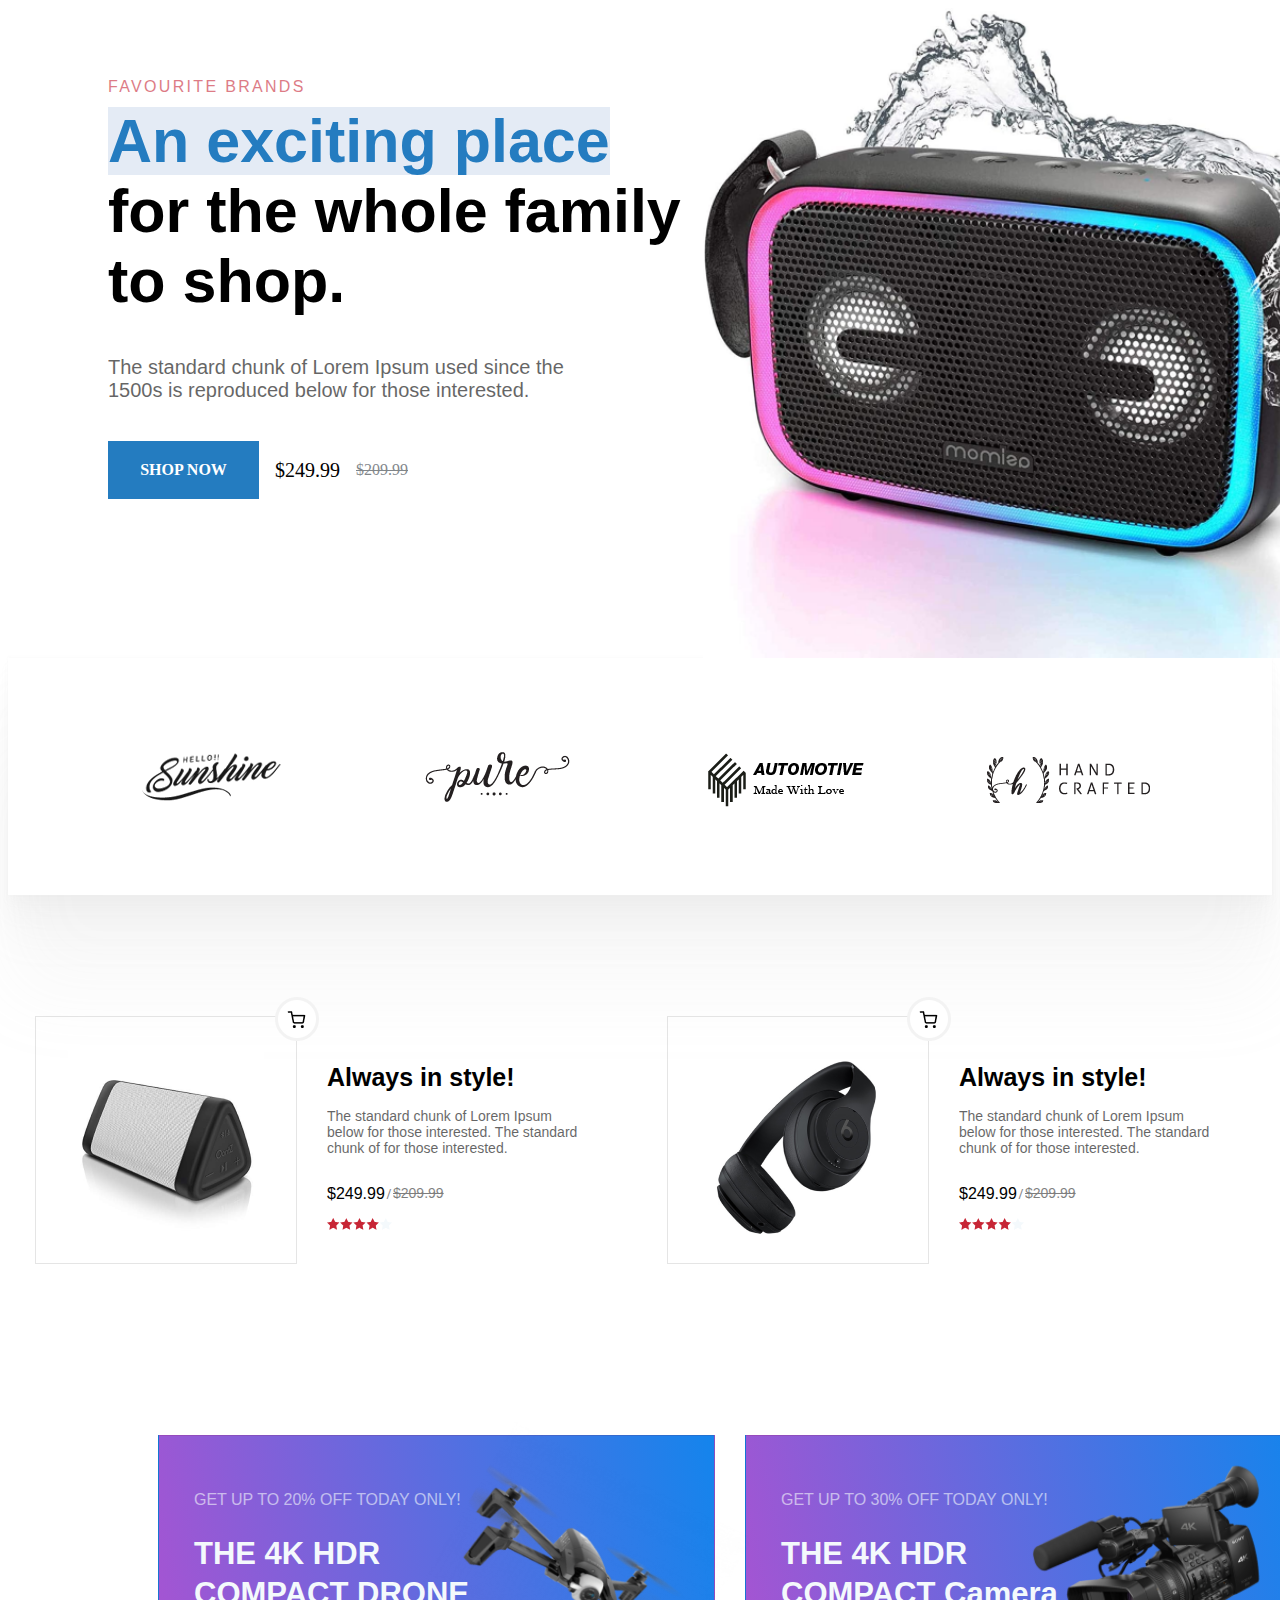
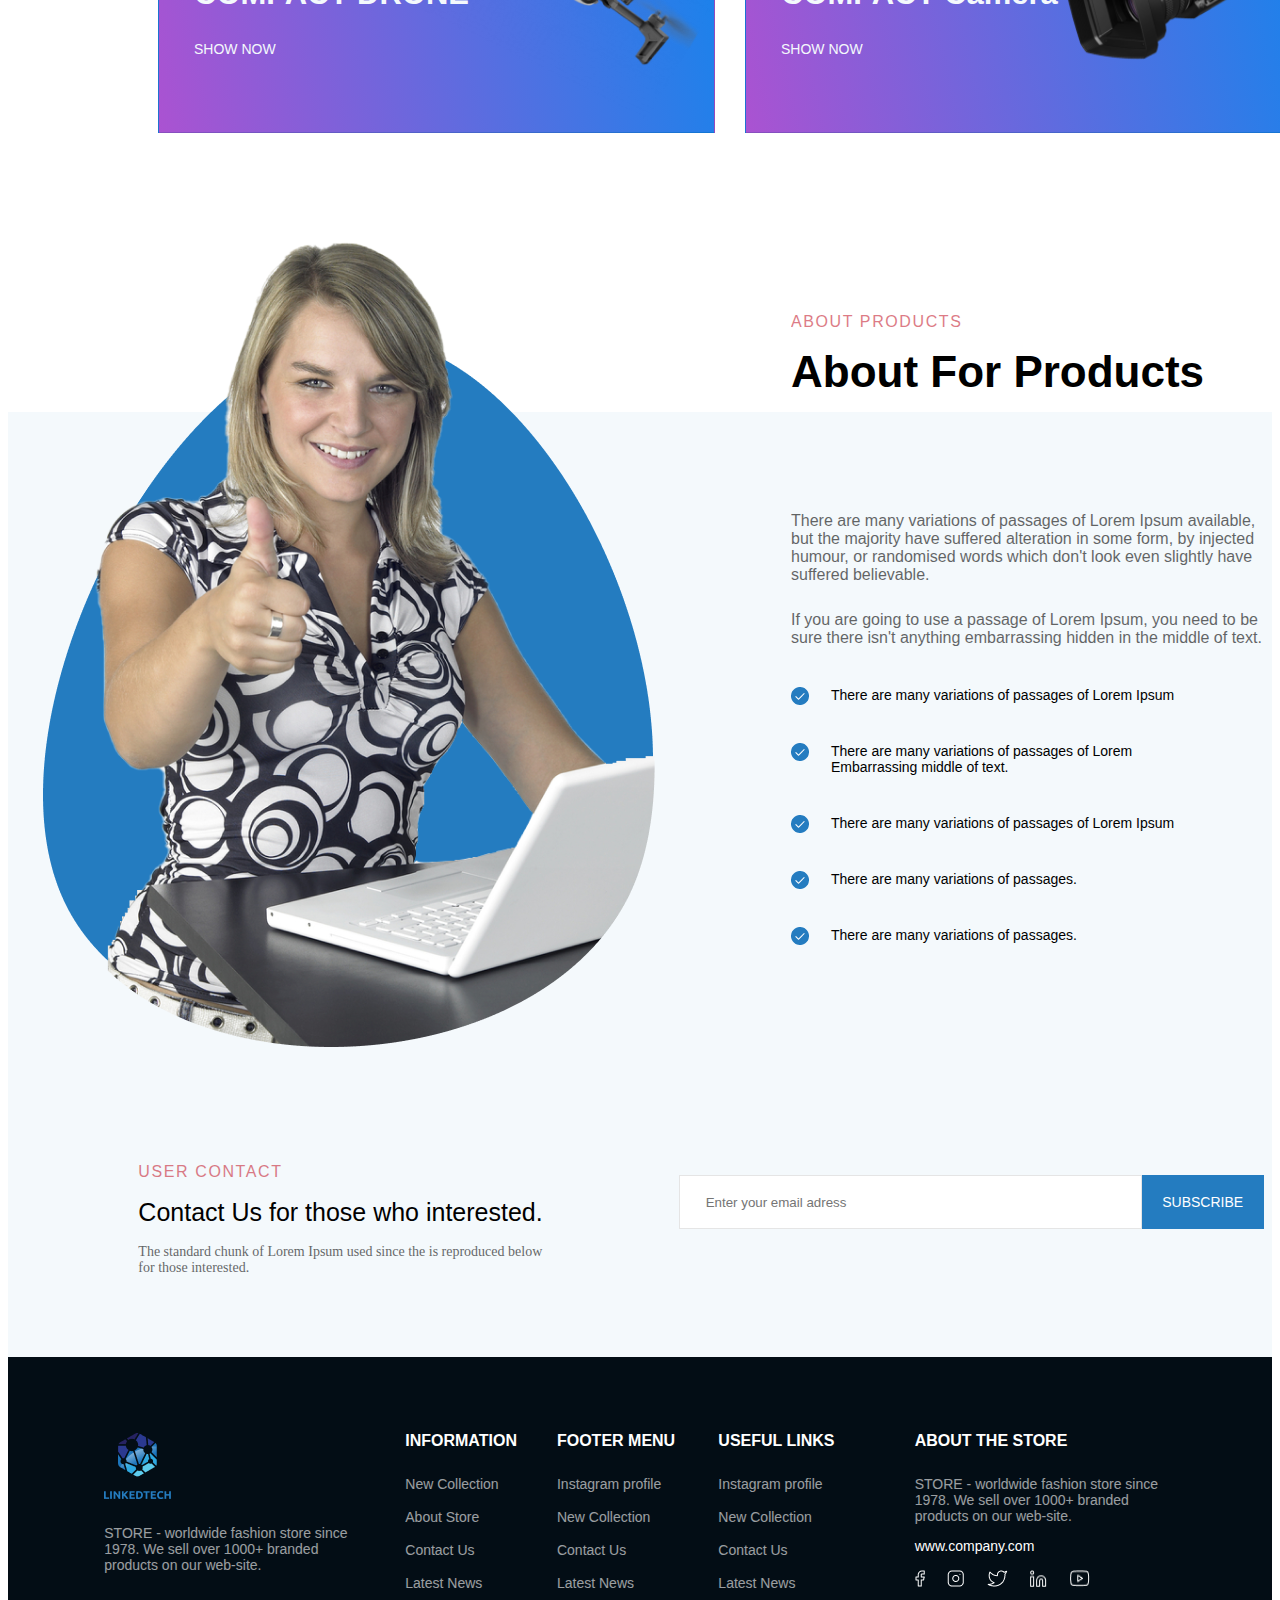
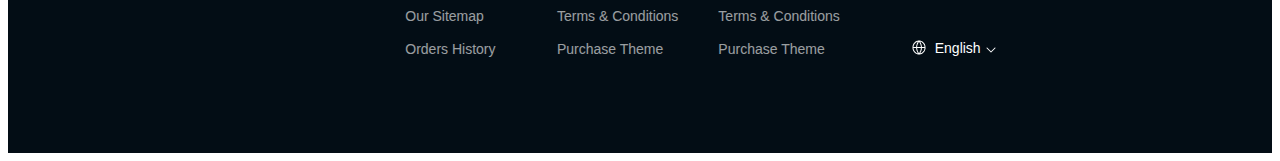
<file: Project/index.html>
<!DOCTYPE html>
<html lang="en">
<head>
    <meta charset="UTF-8">
    <meta http-equiv="X-UA-Compatible" content="IE=edge">
    <meta name="viewport" content="width=device-width, initial-scale=1.0">
    <title>Index</title>
    <link rel="stylesheet" href="./CSS/index.css">
    <link rel="stylesheet" href="./CSS/block.css">
    <link rel="stylesheet" href="./CSS/delo.css">
    <link rel="stylesheet" href="./woman.css">
    <link rel="stylesheet" href="./footer.css">
</head>
<body>
    <div class="block">
        <div>
            <h3>FAVOURITE BRANDS</h3>
            <div class="h1"><span>An exciting place </span>for the whole family to shop.</div>
            <div class="h3">The standard chunk of Lorem Ipsum used since the 1500s is reproduced below for those interested.</div>
            <div class="section">
                <button class="shpnow"><a href="./AXIT.html">SHOP NOW</a></button>
                <h2>$249.99</h2>
                <h5 class="textt">$209.99</h5>
            </div>
        </div>
        <img class="boombox" src="./Images/81Z-7PzoB9L 1.png" alt="fonk">
    </div>
    <div class="shapka">
        <img src="./Images/cl_logo4.png" alt="">
        <img src="./Images/cl_logo5.png" alt="">
        <img src="./Images/cl_logo7.png" alt="">
        <img src="./Images/cl_logo2.png" alt="">
    </div>
    <div class="buy">
        <div class="secta">
            <img src="./Images/Rectangle 39.png" alt="">
            <div class="kvadr">
                <h1 class="a">Always in style!</h1>
                <div class="b">The standard chunk of Lorem Ipsum below for those interested. The standard chunk of for those interested.</div>
                <div class="tsena">
                    <h2 class="c">$249.99 </h2>
                    <h4>/</h4>
                    <h3 class="d">$209.99</h3>
                </div>
                <img src="./Images/Group 32.png" alt="">
            </div>
            <img class="pokupka" src="./Images/Group 92.png" alt="">
        </div>
        <div class="secta">
            <img src="./Images/Rectangle 53.png" alt="">
            <div class="kvadr">
                <h1 class="a">Always in style!</h1>
                <div class="b">The standard chunk of Lorem Ipsum below for those interested. The standard chunk of for those interested.</div>
                <div class="tsena">
                    <h2 class="c">$249.99 </h2>
                    <h4>/</h4>
                    <h3 class="d">$209.99</h3>
                </div>
                <img src="./Images/Group 32.png" alt="">
            </div>
            <img class="pokupka" src="./Images/Group 92.png" alt="">
        </div>
    </div>
    <div class="block0">
        <div class="block1">
            <h2>GET UP TO 20% OFF TODAY ONLY!</h2>
            <h1>THE 4K HDR COMPACT DRONE</h1>
            <h3>SHOW NOW</h3>
            <img class="drone" src="./Images/pack anafi 1.png" alt="drone">
        </div>
        <div class="block2">
            <h2>GET UP TO 30% OFF TODAY ONLY!</h2>
            <h1>THE 4K HDR COMPACT Camera</h1>
            <h3>SHOW NOW</h3>
            <img class="camera" src="./Images/463836_preview 1.png" alt="camera">
        </div>
    </div>
    <section>
        <img src="./Images/oval.png" alt="">
        <img class="woman" src="./Images/Mask Group.png" alt="">
        <div class="desc">
            <h3>ABOUT PRODUCTS</h3>
            <h1>About For Products</h1>
            <div>
                <h5>There are many variations of passages of Lorem Ipsum available, but the majority have suffered alteration in some form, by injected humour, or randomised words which don't look even slightly have suffered believable.</h5>
                <h5>If you are going to use a passage of Lorem Ipsum, you need to be sure there isn't anything embarrassing hidden in the middle of text.</h5>
            </div>
            <ul class="ul1">
                <li>There are many variations of passages of Lorem Ipsum</li>
                <li>There are many variations of passages of Lorem  Embarrassing middle of text.</li>
                <li>There are many variations of passages of Lorem Ipsum</li>
                <li>There are many variations of passages.</li>
                <li>There are many variations of passages.</li>
            </ul>
        </div>
    </section>
    <footer>
        <footer class="fst-foot">
            <div class="fst-foot-one">
                <h3>USER CONTACT</h3>
                <h1 class="con">Contact Us for those who interested.</h1>
                <div class="texc">The standard chunk of Lorem Ipsum used since the is reproduced below for those interested.</div>
            </div>
            <div class="fst-foot-two">
                <input type="email" placeholder="Enter your email adress">
                <button>SUBSCRIBE</button>
            </div>
        </footer>
        <footer class="snd-foot">
            <div class="log">
                <img src="./Images/Group 165.png" alt="">
                <div class="hist">
                    STORE - worldwide fashion store since 1978. We sell over 1000+ branded products on our web-site.
                </div>
            </div>
            <ul class="ul2">
                <li>INFORMATION</li>
                <li>New Collection</li>
                <li>About Store</li>
                <li>Contact Us</li>
                <li>Latest News</li>
                <li>Our Sitemap</li>
                <li>Orders History</li>
            </ul>
            <ul class="ul2">
                <li>FOOTER MENU</li>
                <li>Instagram profile</li>
                <li>New Collection</li>
                <li>Contact Us</li>
                <li>Latest News</li>
                <li>Terms & Conditions</li>
                <li>Purchase Theme</li>
            </ul>
            <ul class="ul2">
                <li>USEFUL LINKS</li>
                <li>Instagram profile</li>
                <li>New Collection</li>
                <li>Contact Us</li>
                <li>Latest News</li>
                <li>Terms & Conditions</li>
                <li>Purchase Theme</li>
            </ul>
            <div class="infa">
                <h4>ABOUT THE STORE</h4>
                <div class="hist">
                    STORE - worldwide fashion store since 1978. We sell over 1000+ branded products on our web-site.
                </div>
                <h6>www.company.com</h6>
                <div class="spis">
                    <img src="./Images/faceb.png" alt="">
                    <img src="./Images/instagr.png" alt="">
                    <img src="./Images/twitt.png" alt="">
                    <img src="./Images/instag.png" alt="">
                    <img src="./Images/youtub.png" alt="">
                </div>
                <div class="languag">English</div>
            </div>
        </footer>
    </footer>
</body>
</html>
</file>
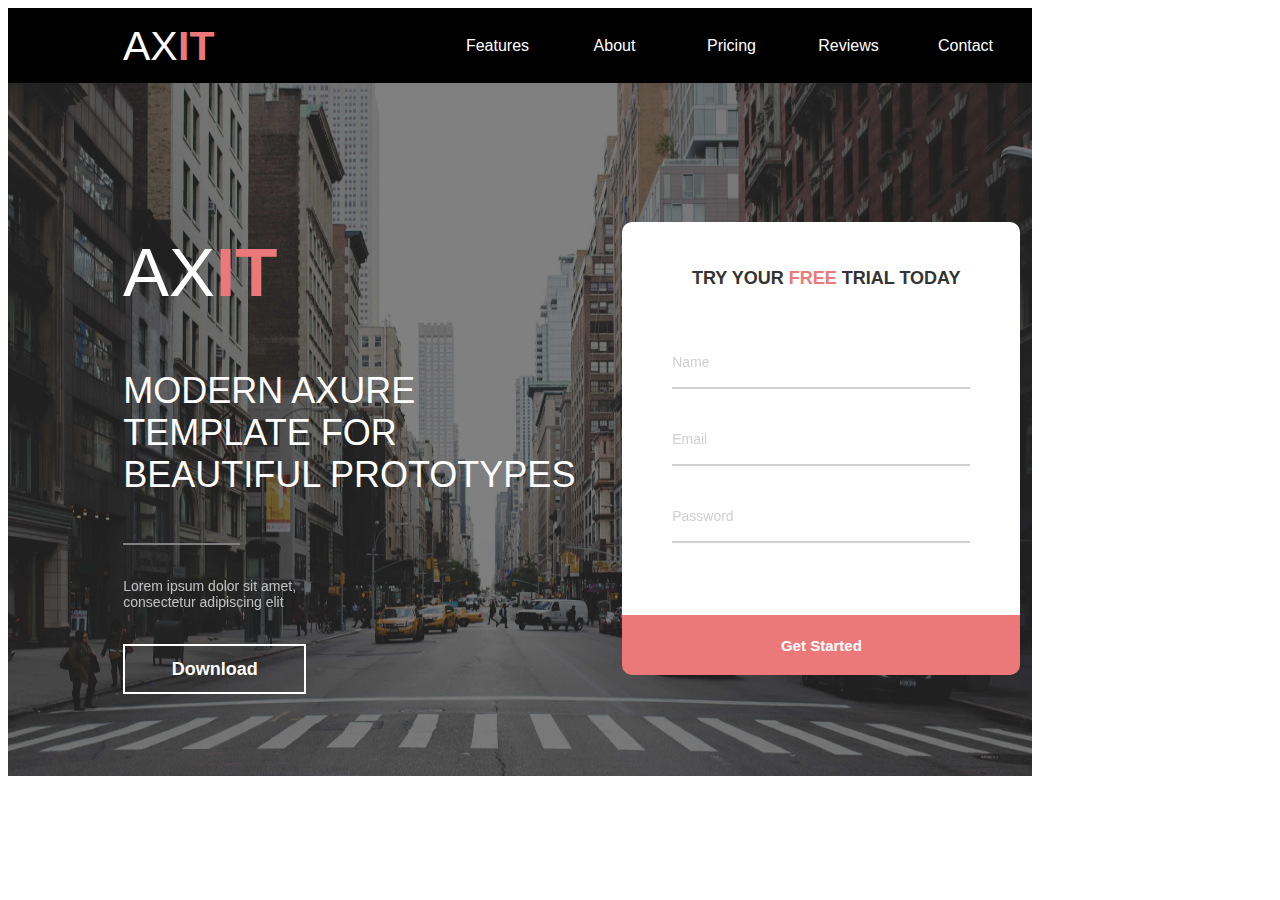
<file: AXIT.html>
<!DOCTYPE html>
<html lang="en">
<head>
    <meta charset="UTF-8">
    <meta http-equiv="X-UA-Compatible" content="IE=edge">
    <meta name="viewport" content="width=device-width, initial-scale=1.0">
    <title>Document</title>
    <link rel="stylesheet" href="./AXIT.css">
</head>
<body>
    <header>
        <div class="logo1">
            <h1 class="ax">AX</h1>
            <h1 class="it">IT</h1>
        </div>
        <table class="menu">
            <thead>
                <th>Features</th>
                <th>About</th>
                <th>Pricing</th>
                <th>Reviews</th>
                <th>Contact</th>
            </thead>
        </table>
    </header>
    <div class="banner">
        <img src="./back.png" alt="back">
        <div class="logo2">
            <h1 class="ax">AX</h1>
            <h1 class="it">IT</h1>
        </div>
        <h2>MODERN AXURE TEMPLATE FOR BEAUTIFUL PROTOTYPES</h2>
        <div class="separ"></div>
        <h5>Lorem ipsum dolor sit amet, consectetur adipiscing elit</h5>
        <button class="btn1">Download</button>
        <article>
            <h4>TRY YOUR <span>FREE</span> TRIAL TODAY</h4>
            <div class="frame">Name</div>
            <div class="frame">Email</div>
            <div class="frame">Password</div>
            <button class="btn2">Get Started</button>
        </article>
    </div>
</body>
</html>
</file>
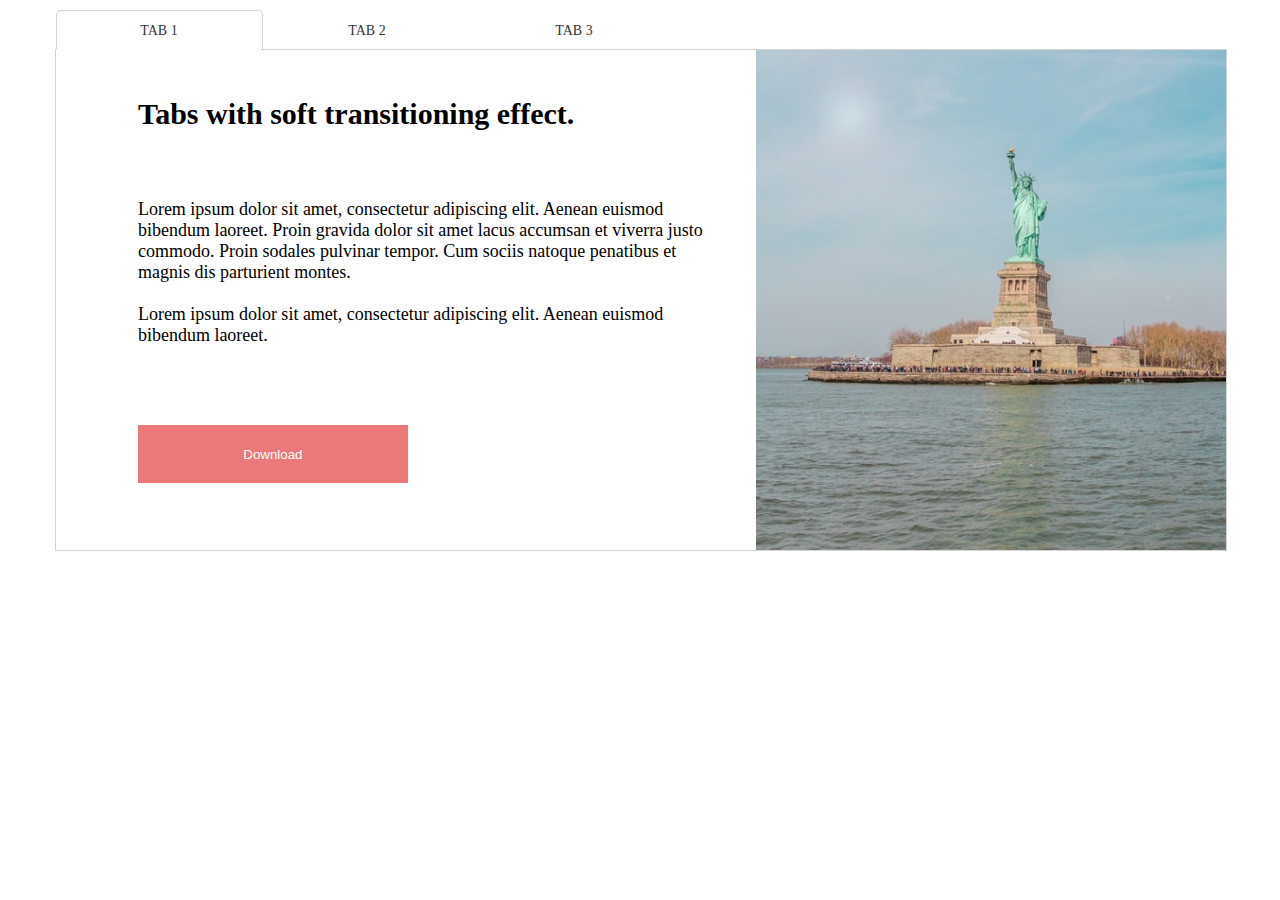
<file: Homework.html>
<!DOCTYPE html>
<html lang="en">
<head>
    <meta charset="UTF-8">
    <meta http-equiv="X-UA-Compatible" content="IE=edge">
    <meta name="viewport" content="width=device-width, initial-scale=1.0">
    <title>Document</title>
    <link rel="stylesheet" href="./homework.css">
</head>
<body>
    <div class="block">
        <table>
            <thead>
                <th class="tab1">TAB 1</th>
                <th class="tab">TAB 2</th>
                <th class="tab">TAB 3</th>
            </thead>
        </table>
        <div class="rec"></div>
        <div class="block1">
            <h3>Tabs with soft transitioning effect.</h3>
            <div class="text">
                <h5 class="h5-1">
                    Lorem ipsum dolor sit amet, consectetur adipiscing elit. Aenean euismod 
                    bibendum laoreet. Proin gravida dolor sit amet lacus accumsan et viverra 
                    justo commodo. Proin sodales pulvinar tempor. Cum sociis natoque 
                    penatibus et magnis dis parturient montes.
                </h5>
                <h5 class="h5-2">
                    Lorem ipsum dolor sit amet, consectetur adipiscing elit. Aenean euismod 
                    bibendum laoreet.
                </h5>
            </div>
            <button class="btn">Download</button>
            <img src="./Rectangle 111.png" alt="usa">
        </div>
    </div>
</body>
</html>
</file>
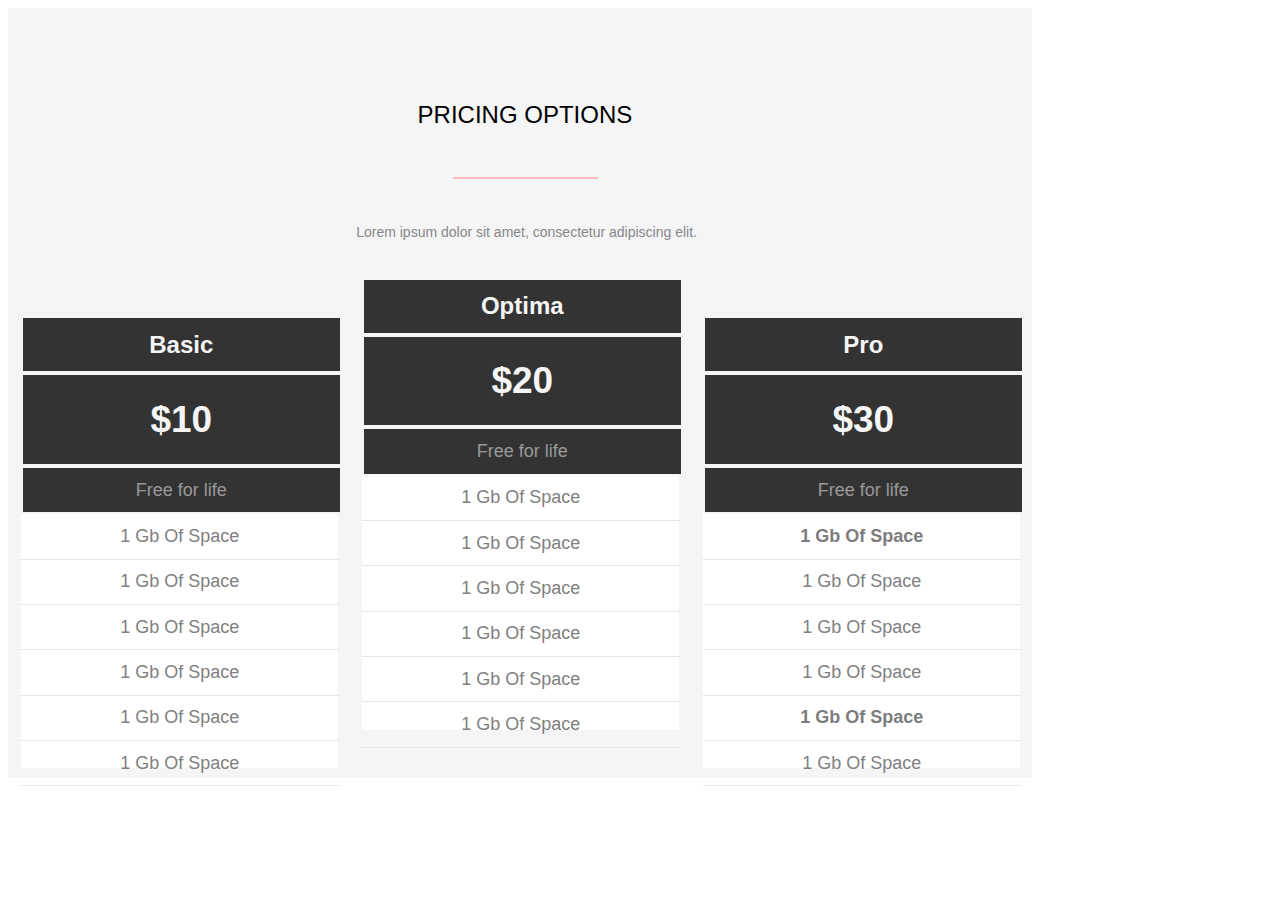
<file: pricing.html>
<!DOCTYPE html>
<html lang="en">
<head>
    <meta charset="UTF-8">
    <meta http-equiv="X-UA-Compatible" content="IE=edge">
    <meta name="viewport" content="width=device-width, initial-scale=1.0">
    <title>Document</title>
    <link rel="stylesheet" href="./pricing.css">
</head>
<body>
    <div class="block">
        <h1>PRICING OPTIONS</h1>
        <div class="sep"></div>
        <h5>Lorem ipsum dolor sit amet, consectetur adipiscing elit.</h5>
        <div class="price1">
            <div class="ver">Basic</div>
            <div class="money">$10</div>
            <div class="life">Free for life</div>
            <div class="gb">1 Gb Of Space</div>
            <div class="gb">1 Gb Of Space</div>
            <div class="gb">1 Gb Of Space</div>
            <div class="gb">1 Gb Of Space</div>
            <div class="gb">1 Gb Of Space</div>
            <div class="gb">1 Gb Of Space</div>
        </div>
        <div class="price2">
            <div class="ver">Optima</div>
            <div class="money">$20</div>
            <div class="life">Free for life</div>
            <div class="gb">1 Gb Of Space</div>
            <div class="gb">1 Gb Of Space</div>
            <div class="gb">1 Gb Of Space</div>
            <div class="gb">1 Gb Of Space</div>
            <div class="gb">1 Gb Of Space</div>
            <div class="gb">1 Gb Of Space</div>
        </div>
        <div class="price1">
            <div class="ver">Pro</div>
            <div class="money">$30</div>
            <div class="life">Free for life</div>
            <div class="gb"><span>1 Gb Of Space</span></div>
            <div class="gb">1 Gb Of Space</div>
            <div class="gb">1 Gb Of Space</div>
            <div class="gb">1 Gb Of Space</div>
            <div class="gb"><span>1 Gb Of Space</span></div>
            <div class="gb">1 Gb Of Space</div>
        </div>
    </div>
</body>
</html>
</file>
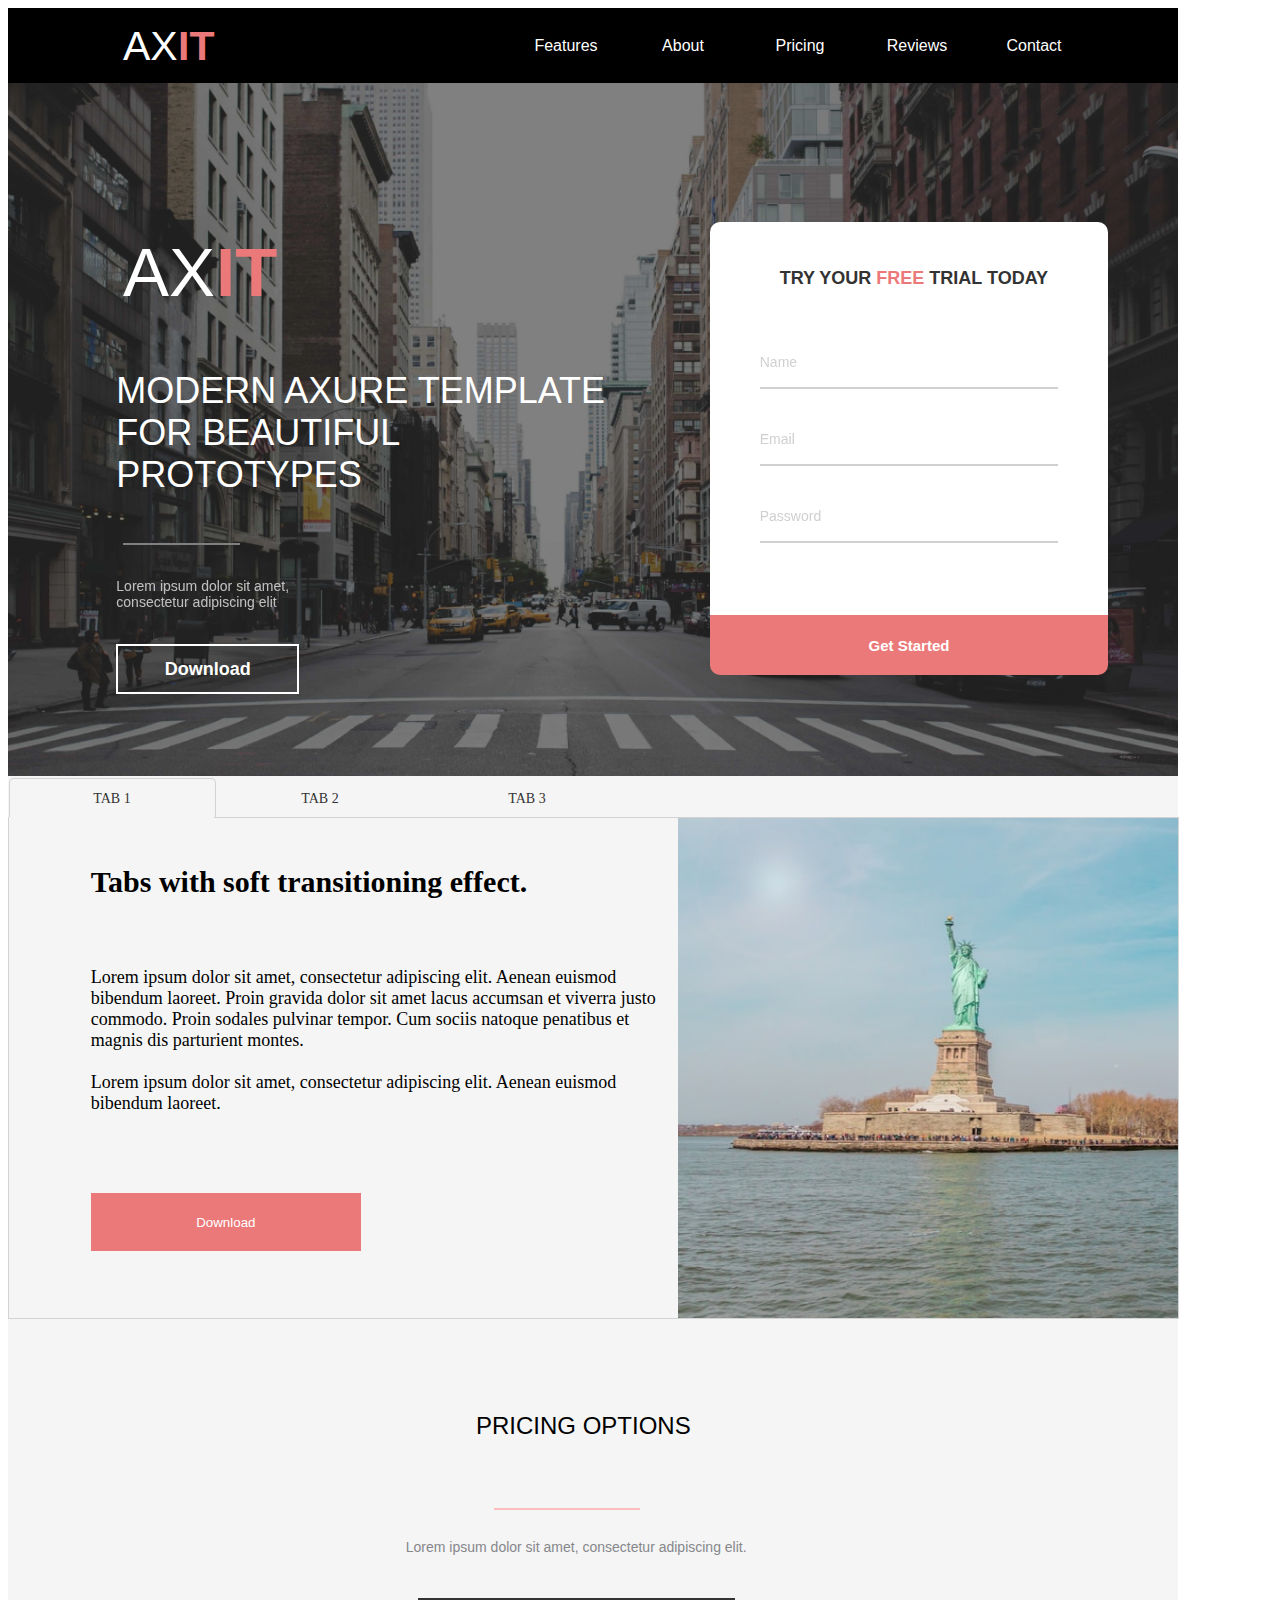
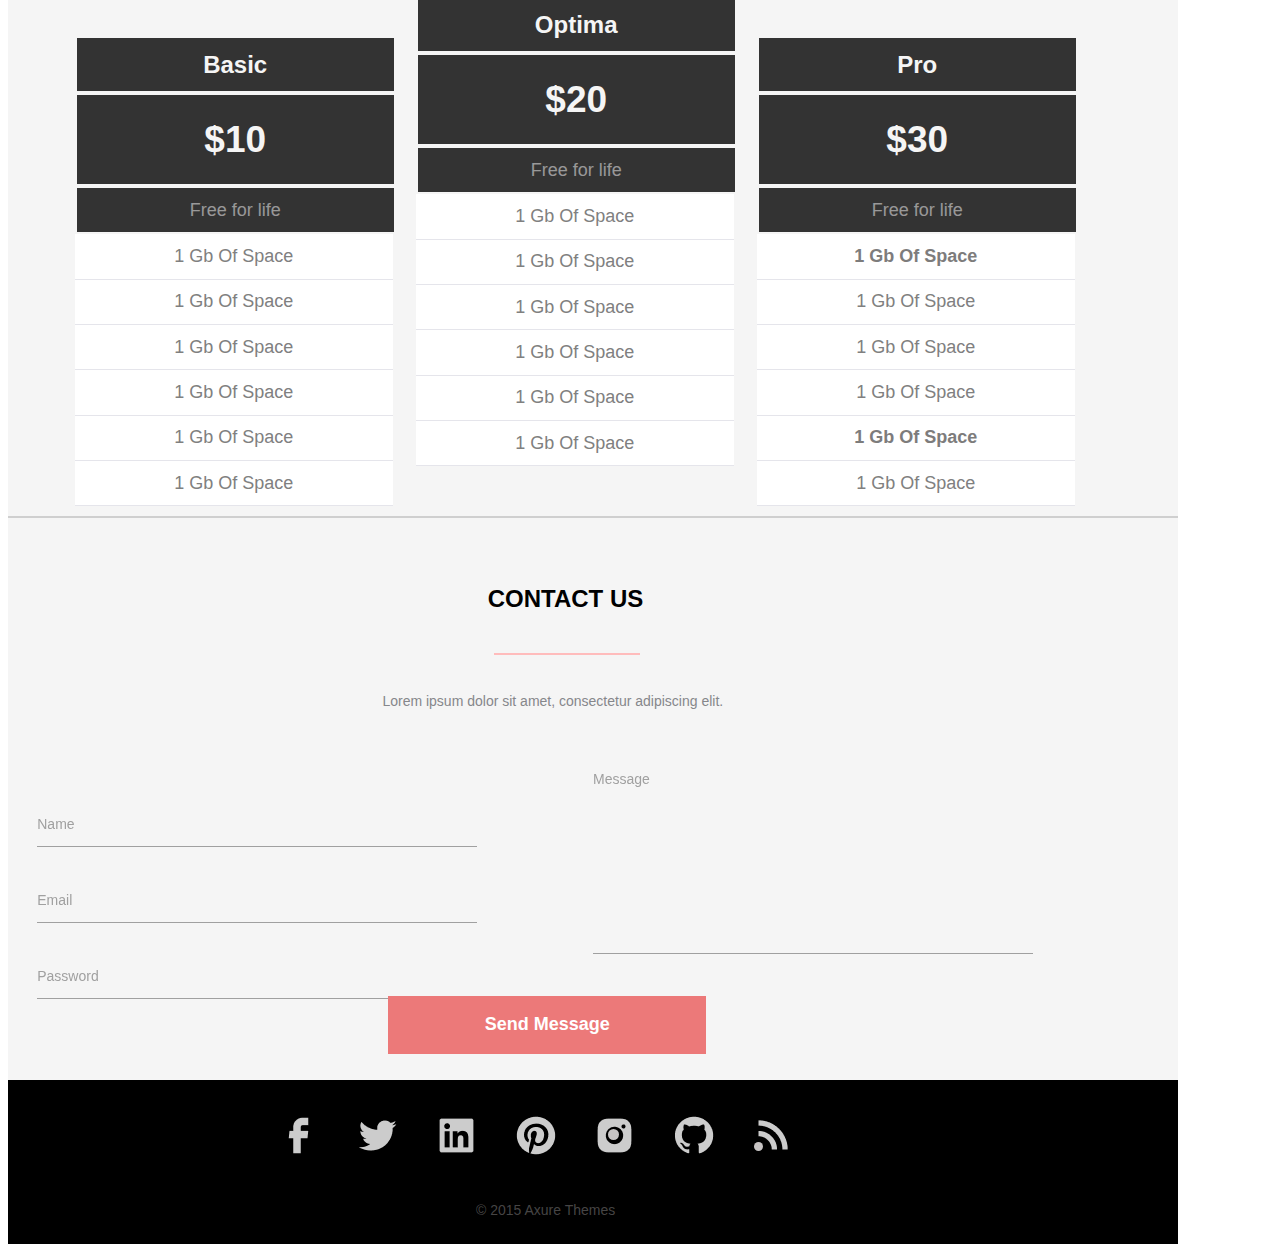
<file: Project/AXIT.html>
<!DOCTYPE html>
<html lang="en">
<head>
    <meta charset="UTF-8">
    <meta http-equiv="X-UA-Compatible" content="IE=edge">
    <meta name="viewport" content="width=device-width, initial-scale=1.0">
    <title>AXIT</title>
    <link rel="stylesheet" href="./CSS/AXIT.css">
    <link rel="stylesheet" href="./CSS/homework.css">
    <link rel="stylesheet" href="./CSS/pricing.css">
    <link rel="stylesheet" href="./CSS/contact.css">
</head>
<body>
    <header>
        <div class="logo1">
            <h1 class="ax">AX</h1>
            <h1 class="it">IT</h1>
        </div>
        <table class="menu">
            <thead>
                <th class="z">Features</th>
                <th class="z">About</th>
                <th class="z">Pricing</th>
                <th class="z">Reviews</th>
                <th class="z">Contact</th>
            </thead>
        </table>
    </header>
    <div class="banner">
        <img class="back" src="./Images/back.png" alt="back">
        <div class="logo2">
            <h1 class="ax">AX</h1>
            <h1 class="it">IT</h1>
        </div>
        <h2>MODERN AXURE TEMPLATE FOR BEAUTIFUL PROTOTYPES</h2>
        <div class="separ"></div>
        <h5>Lorem ipsum dolor sit amet, consectetur adipiscing elit</h5>
        <a href="./index.html"><button class="btn1">Download</button></a>
        <article>
            <h4>TRY YOUR <span class="sp">FREE</span> TRIAL TODAY</h4>
            <div class="framek">Name</div>
            <div class="framek">Email</div>
            <div class="framek">Password</div>
            <button class="butn2">Get Started</button>
        </article>
    </div>
    
    <div class="block">
        <table>
            <thead>
                <th class="tab1">TAB 1</th>
                <th class="tab">TAB 2</th>
                <th class="tab">TAB 3</th>
            </thead>
        </table>
        <div class="rec"></div>
        <div class="block1">
            <h3>Tabs with soft transitioning effect.</h3>
            <div class="text">
                <h5 class="h5-1">
                    Lorem ipsum dolor sit amet, consectetur adipiscing elit. Aenean euismod 
                    bibendum laoreet. Proin gravida dolor sit amet lacus accumsan et viverra 
                    justo commodo. Proin sodales pulvinar tempor. Cum sociis natoque 
                    penatibus et magnis dis parturient montes.
                </h5>
                <h5 class="h5-2">
                    Lorem ipsum dolor sit amet, consectetur adipiscing elit. Aenean euismod 
                    bibendum laoreet.
                </h5>
            </div>
            <button class="btn">Download</button>
            <img class="usa" src="./Images/Rectangle 111.png" alt="usa">
        </div>
    </div>

    <div class="blochok">
        <h1>PRICING OPTIONS</h1>
        <div class="sep"></div>
        <h5>Lorem ipsum dolor sit amet, consectetur adipiscing elit.</h5>
        <div class="price1">
            <div class="ver">Basic</div>
            <div class="money">$10</div>
            <div class="life">Free for life</div>
            <div class="gb">1 Gb Of Space</div>
            <div class="gb">1 Gb Of Space</div>
            <div class="gb">1 Gb Of Space</div>
            <div class="gb">1 Gb Of Space</div>
            <div class="gb">1 Gb Of Space</div>
            <div class="gb">1 Gb Of Space</div>
        </div>
        <div class="price2">
            <div class="ver">Optima</div>
            <div class="money">$20</div>
            <div class="life">Free for life</div>
            <div class="gb">1 Gb Of Space</div>
            <div class="gb">1 Gb Of Space</div>
            <div class="gb">1 Gb Of Space</div>
            <div class="gb">1 Gb Of Space</div>
            <div class="gb">1 Gb Of Space</div>
            <div class="gb">1 Gb Of Space</div>
        </div>
        <div class="price1">
            <div class="ver">Pro</div>
            <div class="money">$30</div>
            <div class="life">Free for life</div>
            <div class="gb"><span>1 Gb Of Space</span></div>
            <div class="gb">1 Gb Of Space</div>
            <div class="gb">1 Gb Of Space</div>
            <div class="gb">1 Gb Of Space</div>
            <div class="gb"><span>1 Gb Of Space</span></div>
            <div class="gb">1 Gb Of Space</div>
        </div>
    </div>

    <div class="blocki">
        <h1 class="contact">CONTACT US</h1>
        <div class="sep"></div>
        <h5 class="aena">Lorem ipsum dolor sit amet, consectetur adipiscing elit.</h5>
        <div class="frame">Name</div>
        <div class="frame">Email</div>
        <div class="frame">Password</div>
        <div class="mes">Message</div>
        <button class="baton">Send Message</button>
    </div>
    <footer>
        <table class="contmenu">
            <thead>
                <th><img src="./Images/Vector.png" alt="facebook"></th>
                <th><img src="./Images/Vector (1).png" alt="twitter"></th>
                <th><img src="./Images/Vector (2).png" alt="in"></th>
                <th><img src="./Images/Vector (3).png" alt="p"></th>
                <th><img src="./Images/Vector (4).png" alt="inst"></th>
                <th><img src="./Images/Vector (5).png" alt="github"></th>
                <th><img src="./Images/Vector (6).png" alt="wifi"></th>
            </thead>
        </table>
        <h5 class="fot">© 2015 Axure Themes</h5>
        <div class="circ"></div>
        <div class="circ2"></div>
    </footer>
</body>
</html>
</file>
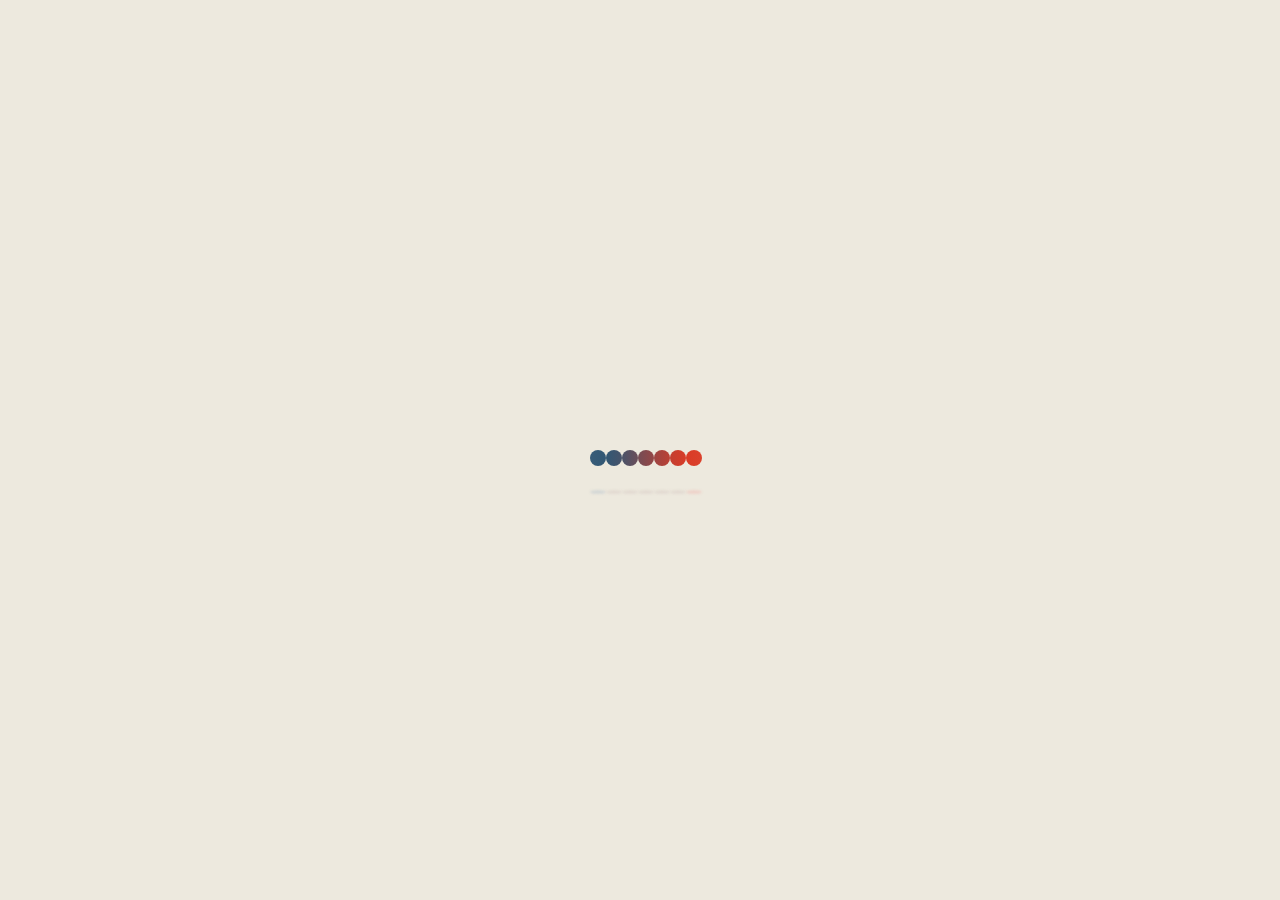
<file: Project/Newton.html>
<!DOCTYPE html>
<html lang="en">
<head>
    <meta charset="UTF-8">
    <meta http-equiv="X-UA-Compatible" content="IE=edge">
    <meta name="viewport" content="width=device-width, initial-scale=1.0">
    <title>Document</title>
    <style>
        body {
            background: #ede9de; 
        }
        .container {
            left: 50%;
            margin: auto -50px;
            position: absolute;
            top: 50%;
        }
        .swing div {
            border-radius: 50%;
            float: left;
            height: 1em;
            width: 1em;
        }
        .swing div:nth-of-type(1) {
            background: -webkit-linear-gradient(left, #385c78 0%, #325774 100%);
            background: linear-gradient(to right, #385c78 0%, #325774 100%);
        }
        .swing div:nth-of-type(2) {
            background: -webkit-linear-gradient(left, #325774 0%, #47536a 100%);
            background: linear-gradient(to right, #325774 0%, #47536a 100%);
        }
        .swing div:nth-of-type(3) {
            background: -webkit-linear-gradient(left, #4a5369 0%, #6b4d59 100%);
            background: linear-gradient(to right, #4a5369 0%, #6b4d59 100%);
        }
        .swing div:nth-of-type(4) {
            background: -webkit-linear-gradient(left, #744c55 0%, #954646 100%);
            background: linear-gradient(to right, #744c55 0%, #954646 100%);
        }
        .swing div:nth-of-type(5) {
            background: -webkit-linear-gradient(left, #9c4543 0%, #bb4034 100%);
            background: linear-gradient(to right, #9c4543 0%, #bb4034 100%);
        }
        .swing div:nth-of-type(6) {
            background: -webkit-linear-gradient(left, #c33f31 0%, #d83b27 100%);
            background: linear-gradient(to right, #c33f31 0%, #d83b27 100%);
        }
        .swing div:nth-of-type(7) {
            background: -webkit-linear-gradient(left, #da3b26 0%, #db412c 100%);
            background: linear-gradient(to right, #da3b26 0%, #db412c 100%);
        }
        .shadow {
            clear: left;
            padding-top: 1.5em;
        }
        .shadow div {
            -webkit-filter: blur(1px);
            filter: blur(1px);
            float: left;
            width: 1em;
            height: .25em;
            border-radius: 50%;
            background: #e3dbd2;
        }
        .shadow .shadow-l {
            background: #d5d8d6;
        }
        .shadow .shadow-r {
            background: #eed3ca;
        }
        @-webkit-keyframes ball-l {
            0%, 50% {
                transform: rotate(0) translateX(0);
            }
            100% {
                transform: rotate(50deg) translateX(-2.5em);
            }
        }
        @-webkit-keyframes ball-r {
            0% {
                transform: rotate(-50deg) translateX(2.5em);
            }
            50%, 100% {
                
                transform: rotate(0) translateX(0);
            }
        }
        @-webkit-keyframes shadow-l-n {
            0%, 50% {
                opacity: .5;
                transform: translateX(0);
            }
            100% {
                opacity: .125;
                transform: translateX(-1.75em);
            }
        }
        @-webkit-keyframes shadow-r-n {
            0% {
                opacity: .125;
                transform: translateX(1.75em);
            }
            50%, 100% {
                opacity: .5;
                transform: translateX(0);
            }
        }
        .swing-l {
            animation: ball-l .425s ease-in-out infinite alternate;
        }
        .swing-r {
            animation: ball-r .425s ease-in-out infinite alternate;
        }
        .shadow-l {
            animation: shadow-l-n .425s ease-in-out infinite alternate;
        }
        .shadow-r {
            animation: shadow-r-n .425s ease-in-out infinite alternate;
        }
    </style>
</head>
<body>
    <div aria-busy="true" aria-label="Loading" role="progressbar" class="container">
        <div class="swing">
          <div class="swing-l"></div>
          <div></div>
          <div></div>
          <div></div>
          <div></div>
          <div></div>
          <div class="swing-r"></div>
        </div>
        <div class="shadow">
          <div class="shadow-l"></div>
          <div></div>
          <div></div>
          <div></div>
          <div></div>
          <div></div>
          <div class="shadow-r"></div>
        </div>
       </div>
</body>
</html>
</file>
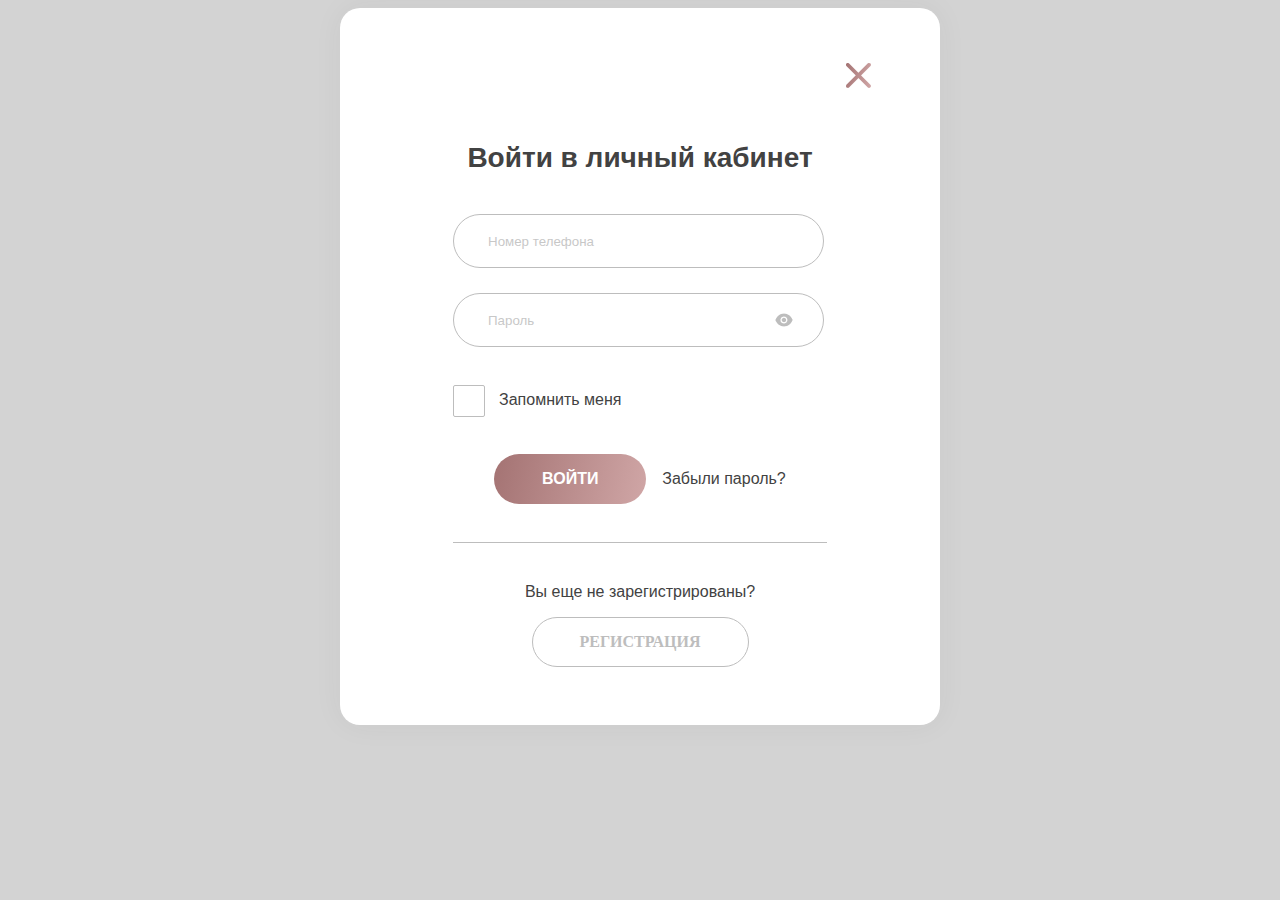
<file: Project/registr.html>
<!DOCTYPE html>
<html lang="en">
<head>
    <meta charset="UTF-8">
    <meta http-equiv="X-UA-Compatible" content="IE=edge">
    <meta name="viewport" content="width=device-width, initial-scale=1.0">
    <title>Регистрация</title>
    <link rel="stylesheet" href="./CSS/registr.css">
</head>
<body>
    <section>
        <img src="./Images/krestik.png" alt="">
        <div class="main">
            <h1>Войти в личный кабинет</h1>
            <div class="row"><input class="inp" type="text" placeholder="Номер телефона"></div>
            <div class="row"><input class="inp" type="password" placeholder="Пароль"><img src="./Images/glaz.png" alt=""></div>
            <div class="row"><input class="conf" type="radio"><label for="">Запомнить меня</label></div>
            <div class="row"><button>ВОЙТИ</button><label for="">Забыли пароль?</label></div>
        </div>
        <div class="reg">
            <h3>Вы еще не зарегистрированы?</h3>
            <button>РЕГИСТРАЦИЯ</button>
        </div>
    </section>
</body>
</html>
</file>
<file: Project/CSS/index.css>
.block {
    width: 100%;
    height: 650px;
    display: flex;
}
.block h3 {
    margin: 70px 0 0 100px;
    font-family: 'Hind Siliguri', sans-serif;
    font-weight: 500;
    font-size: 16px;
    letter-spacing: 0.145em;
    color: #C72535;
    opacity: 0.6;
}
h3:hover {
    text-decoration: underline;
}
.block .h1 {
    margin: 10px 0 0 100px;
    width: 575px;
    height: 220px;
    font-family: 'Hind Siliguri', sans-serif;
    font-weight: 600;
    font-size: 61px;
}
.h1:hover {
    text-decoration: underline;
}
.h1:hover span {
    text-decoration: underline;
}
span {
    color: #247CC0;
    background: rgb(228, 235, 245);
}
.block .h3 {
    margin: 30px 0 0 100px;
    width: 515px;
    height: 54px;
    font-family: 'Hind Siliguri', sans-serif;
    font-weight: 400;
    font-size: 20px;
    opacity: 0.6;
}
.h3:hover {
    text-decoration: underline;
}
.section {
    margin: 30px 0 0 100px;
    width: 300px;
    height: 60px;
    display: flex;
    align-items: center;
    justify-content: space-between;
}
.shpnow {
    width: 151px;
    height: 58px;
    font-family: 'Hind Siliguri';
    font-weight: 600;
    font-size: 16px;
    color: white;
    background: #247CC0;
    border: none;
}
.shpnow:hover {
    filter: brightness(125%);
}
.shpnow:active {
    filter: brightness(75%);
}
h2 {
    font-family: 'Hind Siliguri';
    font-weight: 500;
    font-size: 20px;
}
h2:hover {
    text-decoration: underline;
}
.textt {
    font-family: 'Hind Siliguri';
    font-weight: 300;
    font-size: 16px;
    text-decoration-line: line-through;
    color: #030D15;
    opacity: 0.5;
}
.boombox {
    margin: 0 0 0 20px;
}
a {
    color: white;
    text-decoration: none;
}
@media screen and (max-width: 1024px) {
    .boombox {
        display: none;
    }
    .block div h3 {
        margin-left: 25px;
    }
    .block div .h1 {
        margin-left: 25px;
    }
    .block div .h3 {
        margin-left: 25px;
    }
    .block div .section {
        margin-left: 25px;
    }
}
@media screen and (max-width: 630px) {
    .block div .h1 {
        font-size: 41px;
        height: 110px;
    }
}
@media screen and (max-width: 530px) {
    .block div .h1 {
        font-size: 21px;
        height: 65px;
    }
    .block div .section {
        height: 100px;
    }
    .block div {
        height: 300px;
    }
    .block div .h1 {
        height: 35px;
    }
    .block {
        height: 400px;
    }
}
@media screen and (max-width: 500px) {
    .block div .h1 {
        width: 300px;
    }
    .block div .h3 {
        width: 300px;
    }
    .block div h5 {
        display: none;
    }
}
@media screen and (max-width: 360px) {
    .block div h2 {
        display: none;
    }
}
</file>
<file: Project/CSS/block.css>
.block0 {
    width: 100%;
    height: 296px;
    margin: 160px 0 0 150px;
    display: flex;
}
.block1 {
    width: 555px;
    height: 296px;
    position: relative;
    background: linear-gradient(257.26deg, #008BF0 -13.2%, #D943C9 130.95%);
    border: 1px solid rgba(0, 0, 0, 0.1);
}
.block0 h2 {
    width: 350px;
    height: 27px;
    position: relative;
    left: 35px;
    margin-top: 50px;

    font-family: 'Hind Siliguri', sans-serif;
    font-weight: 500;
    font-size: 16px;
    line-height: 27px;
    color: #F4F9FC;
    opacity: 0.6;
}
.block0 h1 {
    position: relative;
    width: 300px;
    height: 81px;
    left: 35px;

    font-family: 'Hind Siliguri', sans-serif;
    font-weight: 600;
    font-size: 31px;
    line-height: 40px;

    color: #F4F9FC;
}
h1:hover {
    text-decoration: underline;
}
.block0 h3 {
    position: relative;
    width: 100px;
    height: 27px;
    left: 35px;

    font-family: 'Hind Siliguri', sans-serif;
    font-weight: 500;
    font-size: 14px;
    line-height: 27px;

    color: #F4F9FC;
}
.block2 .camera {
    width: 265px;
    height: 221px;
    position: absolute;
    left: 280px;
    bottom: 50px;
}
.block1 .drone {
    width: 345px;
    height: 301px;
    position: absolute;
    left: 250px;
    bottom: 10px;
}
.block2 {
    width: 555px;
    height: 296px;
    position: relative;
    left: 30px;
    background: linear-gradient(257.26deg, #008BF0 -13.2%, #D943C9 130.95%);
    border: 1px solid rgba(0, 0, 0, 0.1);
}
@media screen and (max-width: 1024px) {
    .block0 {
        flex-direction: column;
        margin: 250px 0 0 150px;
    }
    .block2 {
        top: 25px;
        left: 0;
    }
    .block2 .camera {
        left: 280px;
        bottom: 20px;
    }
    .block1 .drone {
        left: 250px;
        bottom: -45px;
    }
}
@media screen and (max-width: 720px) {
    .block0 {
        margin-left: 50px;
    }
}
@media screen and (max-width: 630px) {
    .block0 {
        margin-left: 0;
    }
}
@media screen and (max-width: 580px) {
    .block1, .block2 {
        width: 400px;
    }
    .block1 .drone, .block2 .camera {
        display: none;
    }
}
@media screen and (max-width: 532px) {
    .block0 {
        margin-top: 650px;
    }
}
@media screen and (max-width: 360px) {
    .block1 h1, .block2 h1 {
        font-size: 20px;
    }
    .block1 h2, .block2 h2 {
        font-size: 10px;
    }
}
</file>
<file: Project/CSS/delo.css>
.shapka {
    width: 100%;
    height: 237px;
    display: flex;
    justify-content: space-evenly;
    align-items: center;
    flex-wrap: wrap;

    background: white;
    box-shadow: 0px 100px 80px rgba(174, 174, 174, 0.08), 0px 43.751px 36.4414px rgba(174, 174, 174, 0.0575083), 0px 19.8401px 19.1406px rgba(174, 174, 174, 0.0476886), 0px 6.77214px 9.61331px rgba(174, 174, 174, 0.04), 0px 0.190079px 4.14347px rgba(174, 174, 174, 0.0323114), 0px -1.73968px 1.20532px rgba(174, 174, 174, 0.0224916);
}
.shapka img:nth-child(n) {
    width: 163px;
    height: 85px;
    overflow: hidden;
}
.shapka img:hover {
    transform: scale(1.2);
}
.buy {
    margin: 110px 0 0 0;
    width: 100%;
    height: 270px;
    display: flex;
    justify-content: space-around;
    align-items: center;
}
.secta {
    position: relative;
}
.buy .secta:nth-child(n){
    display: flex;
    justify-content: space-between;
}
.secta div .a {
    font-family: 'Hind Siliguri', sans-serif;
    font-weight: 600;
    font-size: 25px;
}
.a:hover {
    text-decoration: underline;
}
.secta div .b {
    width: 256px;
    height: 63px;

    font-family: 'Hind Siliguri', sans-serif;
    font-weight: 400;
    font-size: 14px;

    opacity: 0.6;
}
.b:hover {
    text-decoration: underline;
}
.tsena {
    display: flex;
}
.tsena .c {
    font-family: 'Hind Siliguri', sans-serif;
    font-weight: 500;
    font-size: 16px;
}
.c:hover {
    text-decoration: underline;
}
.tsena .d {
    font-family: 'Hind Siliguri', sans-serif;
    font-weight: 300;
    font-size: 14px;
    text-decoration: line-through;
    opacity: 0.5;
}
div .tsena h4 {
    margin: 15px 2px 0 2px;
    font-size: 15px;
    opacity: 0.5;
    text-align: center;
}
.buy .secta img {
    margin: 0;
    overflow: hidden;
}
.buy .secta img:hover {
    transform: scale(1.2);
}
.buy .secta .kvadr {
    margin: 30px;
}
.buy .secta .pokupka {
    position: absolute;
    left: 41.5%;
    top: -7.5%;
}
.pokupka:hover {
    filter: invert(2.5%);
}
.pokupka:active {
    filter: invert(15%);
}
a {
    display: flex;
    align-items: center;
    justify-content: center;
    width: 151px;
    height: 58px;
    position: relative;
    left: -6px;
    top: -1px;
}
@media screen and (max-width: 1024px) {
    .buy {
        flex-wrap: wrap;
    }
}
@media screen and (max-width: 580px) {
    .buy .secta:nth-child(n) {
        flex-wrap: wrap;
        justify-content: center;
    }
    .pokupka {
        display: none;
    }
    .buy .secta .kvadr {
        margin: 0;
    }
}
@media screen and (max-width: 340px) {
    .shapka {
        height: 350px;
    }
}
</file>
<file: Project/woman.css>
section {
    position: relative;
    width: 100%;
    height: 870px;
    margin-top: 46px;
    display: flex;
    background: linear-gradient(to bottom, rgba(255,255,255,0) 0%, rgba(255,255,255,0) 27%, #F4F9FC 27%);
}
.desc {
    margin: 120px 0 0 136px;
}
section .desc h3 {
    font-family: 'Hind Siliguri', sans-serif;
    font-weight: 500;
    font-size: 16px;
    letter-spacing: 0.1em;
    color: #C72535;
    opacity: 0.6;
}
section .desc h1 {
    font-family: 'Hind Siliguri', sans-serif;
    font-weight: 600;
    font-size: 44px;
    margin: 0;
}
section .desc div {
    width: 476px;
    margin-top: 115px;
}
section .desc h5 {
    font-family: 'Hind Siliguri', sans-serif;
    font-weight: 400;
    font-size: 16px;
    opacity: 0.6;
}
.ul1 {
    margin-top: 40px;
    position: relative;
}
.ul1 li {
    width: 375px;
    font-family: 'Hind Siliguri', sans-serif;
    font-weight: 500;
    font-size: 14px;
    margin-top: 40px;
    list-style: none;
}
.ul1 li::before {
    content: url('./Images/Group\ 23.png');
    position: absolute;
    left: 0;
}
img {
    position: relative;
    z-index: 1;
}
section img:first-child {
    position: absolute;
    margin: 160px 0 0 35px;
}
@media screen and (max-width: 1024px) {
    body {
        width: 100%;
    }
    section {
        flex-direction: column;
        margin-top: 350px;
    }
    section .woman {
        width: 650px;
    }
}
@media screen and (max-width: 640px) {
    section img:first-child {
        width: 360px;
        margin: 125px 0 0 35px;
    }
    section .woman {
        width: 400px;
    }
    section .desc {
        margin-left: 0;
    }
}
@media screen and (max-width: 510px) {
    section .desc div {
        display: none;
    }
}
@media screen and (max-width: 420px) {
    section img {
        display: none;
    }
    section {
        margin-top: 200px;
    }
}
@media screen and (max-width: 400px) {
    .ul1 {
        width: 300px;
        padding-left: 0;
    }
    .ul1 li {
        width: 300px;
    }
    .ul1 li:before {
        display: none;       
    }
}
</file>
<file: Project/footer.css>
footer {
    width: 100%;
    height: 706px;
}
.fst-foot {
    width: 100%;
    height: 310px;
    background: rgba(244, 249, 252, 1);
    display: flex;
    align-items: center;
    justify-content: space-evenly;
}
.fst-foot-one {
    width: 410px;
    height: 110px;
}
.fst-foot .fst-foot-one h3 {
    font-family: 'Hind Siliguri', sans-serif;
    font-weight: 500;
    font-size: 16px;
    letter-spacing: 0.1em;
    color: #C72535;
    opacity: 0.6;
}
.fst-foot-one .con {
    font-family: 'Hind Siliguri', sans-serif;
    font-weight: 500;
    font-size: 25px;
}
.fst-foot-one .texc {
    font-family: 'Hind Siliguri';
    font-weight: 400;
    font-size: 14px;
    opacity: 0.6;
}
.fst-foot-two {
    position: relative;
}
.fst-foot-two input {
    width: 457px;
    height: 50px;
    text-indent: 24px;
    border: 1px solid rgba(0, 0, 0, 0.1);
}
.fst-foot-two button {
    position: absolute;
    width: 122px;
    height: 53.5px;
    background: #247CC0;
    border: none;
    color: white;
    font-family: 'Hind Siliguri', sans-serif;
    font-weight: 100;
    font-size: 14px;
}
.fst-foot-two button:hover {
    background: #2993e4;
}
.fst-foot-two button:active {
    background: #195786;
}
.snd-foot {
    width: 100%;
    height: 396px;
    background: #030D15;
    display: flex;
    justify-content: center;
}
.snd-foot .log {
    margin-top: 76px;
    width: 261px;
}
.snd-foot img {
    margin: 0;
}
.snd-foot .hist {
    width: 261px;
    margin-top: 22px;
    color: white;
    opacity: 0.6;
    font-family: 'Hind Siliguri', sans-serif;
    font-weight: 400;
    font-size: 14px;
}
.ul2 {
    margin-top: 75px;
    list-style: none;
}
.ul2 li:first-child {
    color: white;
    opacity: 1;
    font-family: 'Hind Siliguri', sans-serif;
    font-weight: 600;
    font-size: 16px;
    margin-bottom: 26px;
}
.ul2 li {
    color:white;
    opacity: 0.6;
    font-family: 'Hind Siliguri', sans-serif;
    font-weight: 400;
    font-size: 14px;
    margin-bottom: 17px;
}
.snd-foot .infa {
    margin-top: 75px;
    margin-left: 75px;
}
.snd-foot .infa h4 {
    margin: 0;
    margin-bottom: 26px;
    color: white;
    font-family: 'Hind Siliguri', sans-serif;
    font-weight: 600;
    font-size: 16px;
}
.snd-foot .infa h6 {
    margin-top: 14px;
    margin-bottom: 16px;
    color: white;
    font-family: 'Hind Siliguri', sans-serif;
    font-weight: 500;
    font-size: 14px;
}
.snd-foot .spis {
    width: 175px;
    display: flex;
    justify-content: space-between;
    margin-bottom: 53px;
}
.snd-foot .languag {
    position: relative;
    left: 20px;
    color: white;
    font-family: 'Hind Siliguri', sans-serif;
    font-weight: 500;
    font-size: 14px;
}
.languag::before {
    content: url(./Images/earth.png);
    left: -23px;
    position: absolute;
}
.languag::after {
    content: url(./Images/galochka.png);
    margin-left: 5px;
    margin-bottom: 3px;
}
@media screen and (max-width: 1024px) {
    .fst-foot {
        margin-top: 1050px;
    }
    .fst-foot 
    .fst-foot-two {
        width: 50%;
    }
    .fst-foot-two input {
        width: 50%;
    }
    .fst-foot-two input::placeholder {
        font-size: 10px;
    }
    .snd-foot .log {
        width: 100px;
    }
    .snd-foot .hist {
        width: 100px;
        font-size: 10px;
    }
    .snd-foot ul li:first-child {
        font-size: 10px;
    }
    .snd-foot ul li {
        font-size: 8px;
    }
    .snd-foot .infa {
        margin-top: 75px;
        margin-left: 25px;
    }
    .snd-foot .infa h4 {
        font-size: 10px;
    }
    .snd-foot .infa .spis {
        width: 100px;
    }
}
@media screen and (max-width: 640px) {
    .fst-foot {
        flex-direction: column;
        margin-top: 500px;
    }
    .fst-foot input {
        width: 70%;
    }
    .fst-foot .fst-foot-two {
        width: 70%;
    }
}
@media screen and (max-width: 600px) {
    .snd-foot .log {
        display: none;
    }
}
@media screen and (max-width: 510px) {
    .snd-foot .infa {
        display: none;
    }
    .fst-foot {
        margin-top: 300px;
    }
}
@media screen and (max-width: 420px) {
    .fst-foot h1 {
        margin: 0;
        font-size: 15px;
        width: 320px;
    }
    .fst-foot {
        margin-top: 0;
    }
    .fst-foot-one {
        width: 100%;
    }
    .fst-foot-two button {
        display: none;
    }
    .fst-foot .texc {
        display: none;
    }
}
</file>
<file: AXIT.css>
header {
    position: relative;
    padding: 0;
    margin: 0;
    width: 1024px;
    height: 75px;
    background: black;
}
.logo1 {
    position: absolute;
    width: 183px;
    height: 75px;
    left: 115px;
}
.logo1 .ax {
    color: white;
    position: absolute;

    font-family: "Nunito Sans", sans-serif;
    font-size: 41px;
    font-weight: 200;
    margin: 15px 0;
}
.logo1 .it {
    color: #EC7979;
    position: absolute;

    font-family: "Nunito Sans", sans-serif;
    font-size: 41px;
    left: 55px;
    margin: 15px 0;
}
.menu {
    position: absolute;
    height: 75px;
    left: 430px;
}
th {
    color: white;
    width: 113px;
    font-family: "Nunito Sans", sans-serif;
    font-weight: 400;
}
.banner {
    width: 1024px;
    height: 693px;
    position: relative;
}
img {
    position: absolute;
    width: 1024px;
    height: 693px;
    filter: brightness(50%);
}
.logo2 {
    width: 183px;
    height: 75px;
    position: absolute;
    left: 115px;
    top: 150px;
}
.logo2 .ax {
    color: white;
    position: absolute;

    font-family: "Nunito Sans", sans-serif;
    font-size: 69px;
    font-weight: 200;
    margin: 0;
}
.logo2 .it {
    color: #EC7979;
    position: absolute;

    font-family: "Nunito Sans", sans-serif;
    font-size: 69px;
    left: 93px;
    margin: 0;
}
.banner h2 {
    position: absolute;
    left: 11.26%;
    right: 44.37%;
    top: 37.13%;

    font-family: 'Raleway', sans-serif;
    font-weight: 500;
    font-size: 36px;

    color: white;
}
.separ {
    position: absolute;
    width: 115px;
    left: 115px;
    top: 460px;

    border: 1px solid white;
    filter: brightness(50%);
}
.banner h5 {
    position: absolute;
    left: 11.26%;
    right: 70.86%;
    top: 68%;

    font-family: 'Raleway', sans-serif;
    font-weight: 400;
    font-size: 14px;

    color: white;
    filter: brightness(75%);
}
.btn1 {
    color: white;
    position: absolute;
    width: 183px;
    height: 50px;
    left: 11.26%;
    top: 81%;

    font-family: 'Open Sans', sans-serif;
    font-weight: 600;
    font-size: 18px;

    border: 2px solid white;
    background: none;
}
article {
    position: absolute;
    width: 398px;
    height: 450px;
    left: 60%;
    top: 20%;

    background: white;
    border-radius: 10px;
}
article h4 {
    position: absolute;
    left: 17.5%;
    top: 5%;

    font-family: 'Open Sans', sans-serif;
    font-weight: 700;
    font-size: 18px;

    color: #333333;
}
span {
    color:#EC7979;
}
.frame {
    position: relative;
    width: 298px;
    height: 50px;
    left: 12.5%;
    top: 20%;
    margin: 25px 0;

    font-family: 'Open Sans', sans-serif;
    font-weight: 400;
    font-size: 14px;
    display: flex;
    align-content: center;
    flex-wrap: wrap;

    color: #BDBDBD;
    border-bottom: 2px solid #BDBDBD;
    filter: brightness(110%);
}
.btn2 {
    position: absolute;
    top: 87.5%;
    width: 398px;
    height: 60px;

    color: white;
    font-family: 'Open Sans', sans-serif;
    font-weight: 600;
    font-size: 15px;

    background: #EC7979;
    border-radius: 0 0 10px 10px;
    border: #EC7979;
}
</file>
<file: homework.css>
.block {
    width: 1170px;
    height: 540px;
    margin: 0 auto;
}
thead {
    height: 40px;
    position: relative;
    right: 1.5px;
}
.tab {
    width: 203px;

    font-family: 'Open Sans';
    font-weight: 400;
    font-size: 14px;
    line-height: 19px;
    color: #333333;
}
.tab1 {
    width: 203px;

    font-family: 'Open Sans';
    font-weight: 400;
    font-size: 14px;
    line-height: 19px;
    color: #333333;

    border: 1px solid lightgrey;
    border-bottom: none;
    border-radius: 5px 5px 0 0;
}
.block1 {
    width: 1170px;
    height: 500px;
    position: absolute;
    top: 49px;
    border: 1px solid lightgrey;
    z-index: 1;
}
.rec {
    width: 205px;
    height: 1px;
    background-color: white;
    position: relative;
    z-index: 2;
    left: 0.1%;
    top: -3px;
}
.block1 img {
    position: absolute;
    left: 700px;
    top: 0;
}
.text {
    width: 570px;
    height: 210px;
    position: absolute;
    left: 7%;
    top: 30%;
}
.block1 h3 {
    position: absolute;
    left: 7%;
    right: 44.37%;
    top: 2.5%;
    bottom: 74.28%;

    font-family: 'Open Sans';
    font-weight: 700;
    font-size: 30px;
    line-height: 41px;
}
.h5-1 {
    position: absolute;
    top: -15%;

    font-family: 'Raleway';
    font-weight: 400;
    font-size: 18px;
    line-height: 21px;
}
.h5-2 {
    position: absolute;
    top: 35%;

    font-family: 'Raleway';
    font-weight: 400;
    font-size: 18px;
    line-height: 21px;
}
.btn {
    width: 270px;
    height: 58px;
    background-color: #EC7979;
    color: white;
    border: none;
    position: absolute;
    top: 75%;
    left: 7%;
}
</file>
<file: pricing.css>
.block {
    position: relative;
    width: 1024px;
    height: 770px;
    background: #F5F5F5;
}
.block h1 {
    position: absolute;
    left: 40%;
    top: 10%;

    font-family: 'Raleway', sans-serif;
    font-weight: 400;
    font-size: 24px;
}
.sep {
    position: absolute;
    width: 143px;
    left: 43.5%;
    top: 22%;

    border: 1px solid #EC7979;
    filter: brightness(155%);
}
.block h5 {
    position: absolute;
    left: 34%;
    top: 25%;

    font-family: 'Raleway', sans-serif;
    font-weight: 400;
    font-size: 14px;

    color: #86878B;
}
.price1 {
    position: relative;
    top: 40%;
    left: 1.25%;
    display: inline-block;
    margin-right: 20px;
    width: 317px;
    height: 452px;

    background: white;
}
.price2 {
    position: relative;
    top: 35%;
    left: 1.25%;
    display: inline-block;
    margin-right: 20px;
    width: 317px;
    height: 452px;

    background: white;
}
.ver {
    width: 317px;
    height: 53.21px;

    font-family: 'Open Sans', sans-serif;
    font-weight: 700;
    font-size: 24px;
    display: flex;
    align-items: center;
    justify-content: center;

    color: #F5F5F5;
    background: #333333;
    border: 2px solid #F5F5F5;
}
.money {
    width: 317px;
    height: 88.68px;

    font-family: 'Raleway', sans-serif;
    font-weight: 700;
    font-size: 37px;
    display: flex;
    align-items: center;
    justify-content: center;

    color: #F5F5F5;
    background: #333333;
    border: 2px solid #F5F5F5;
}
.life {
    width: 317px;
    height: 44.34px;

    font-family: 'Raleway', sans-serif;
    font-weight: 400;
    font-size: 18px;
    display: flex;
    align-items: center;
    justify-content: center;

    color: rgba(255, 255, 255, 0.5);
    background: #333333;
    border: 2px solid #F5F5F5;
}
.gb {
    width: 318px;
    height: 44.34px;

    font-family: 'Raleway', sans-serif;
    font-weight: 400;
    font-size: 18px;
    display: flex;
    align-items: center;
    justify-content: center;

    color: grey;

    border-bottom: 1px solid #e5e5eb;
}
span {
    font-weight: 600;
    color: rgb(125, 124, 124);
}
</file>
<file: Project/CSS/AXIT.css>
header {
    position: relative;
    padding: 0;
    margin: 0;
    width: 1170px;
    height: 75px;
    background: black;
}
.logo1 {
    position: absolute;
    width: 183px;
    height: 75px;
    left: 115px;
}
.logo1 .ax {
    color: white;
    position: absolute;

    font-family: "Nunito Sans", sans-serif;
    font-size: 41px;
    font-weight: 200;
    margin: 15px 0;
}
.logo1 .it {
    color: #EC7979;
    position: absolute;

    font-family: "Nunito Sans", sans-serif;
    font-size: 41px;
    left: 55px;
    margin: 15px 0;
}
.menu {
    position: absolute;
    height: 75px;
    left: 500px;
}
.z {
    color: white;
    width: 113px;
    font-family: "Nunito Sans", sans-serif;
    font-weight: 400;
}
.banner {
    width: 1170px;
    height: 693px;
    position: relative;
}
.back {
    position: absolute;
    width: 1170px;
    height: 693px;
    filter: brightness(50%);
}
.logo2 {
    width: 183px;
    height: 75px;
    position: absolute;
    left: 115px;
    top: 150px;
}
.logo2 .ax {
    color: white;
    position: absolute;

    font-family: "Nunito Sans", sans-serif;
    font-size: 69px;
    font-weight: 200;
    margin: 0;
}
.logo2 .it {
    color: #EC7979;
    position: absolute;

    font-family: "Nunito Sans", sans-serif;
    font-size: 69px;
    left: 93px;
    margin: 0;
}
.banner h2 {
    position: absolute;
    left: 9.26%;
    right: 46.37%;
    top: 37.13%;

    font-family: 'Raleway', sans-serif;
    font-weight: 500;
    font-size: 36px;

    color: white;
}
.separ {
    position: absolute;
    width: 115px;
    left: 115px;
    top: 460px;

    border: 1px solid white;
    filter: brightness(50%);
}
.banner h5 {
    position: absolute;
    left: 9.26%;
    right: 72.86%;
    top: 68%;

    font-family: 'Raleway', sans-serif;
    font-weight: 400;
    font-size: 14px;

    color: white;
    filter: brightness(75%);
}
.btn1 {
    color: white;
    position: absolute;
    width: 183px;
    height: 50px;
    left: 9.26%;
    top: 81%;

    font-family: 'Open Sans', sans-serif;
    font-weight: 600;
    font-size: 18px;

    border: 2px solid white;
    background: none;
}
article {
    position: absolute;
    width: 398px;
    height: 450px;
    left: 60%;
    top: 20%;

    background: white;
    border-radius: 10px;
}
article h4 {
    position: absolute;
    left: 17.5%;
    top: 5%;

    font-family: 'Open Sans', sans-serif;
    font-weight: 700;
    font-size: 18px;

    color: #333333;
}
.sp {
    color:#EC7979;
}
.framek {
    position: relative;
    width: 298px;
    height: 50px;
    left: 12.5%;
    top: 20%;
    margin: 25px 0;

    font-family: 'Open Sans', sans-serif;
    font-weight: 400;
    font-size: 14px;
    display: flex;
    align-content: center;
    flex-wrap: wrap;

    color: #BDBDBD;
    border-bottom: 2px solid #BDBDBD;
    filter: brightness(110%);
}
.butn2 {
    position: absolute;
    top: 87.5%;
    width: 398px;
    height: 60px;

    color: white;
    font-family: 'Open Sans', sans-serif;
    font-weight: 600;
    font-size: 15px;

    background: #EC7979;
    border-radius: 0 0 10px 10px;
    border: #EC7979;
}
</file>
<file: Project/CSS/homework.css>
.block {
    width: 1170px;
    height: 540px;
    background: #F5F5F5;
}
thead {
    height: 40px;
    position: relative;
    right: 1.5px;
}
.tab {
    width: 203px;

    font-family: 'Open Sans';
    font-weight: 400;
    font-size: 14px;
    line-height: 19px;
    color: #333333;
}
.tab1 {
    width: 203px;

    font-family: 'Open Sans';
    font-weight: 400;
    font-size: 14px;
    line-height: 19px;
    color: #333333;

    border: 1px solid lightgrey;
    border-bottom: none;
    border-radius: 5px 5px 0 0;
}
.block1 {
    width: 1169px;
    height: 500px;
    position: absolute;
    top: 817px;
    border: 1px solid lightgrey;
    z-index: 1;
}
.rec {
    width: 205px;
    height: 1px;
    background-color: #F5F5F5;
    position: relative;
    z-index: 2;
    left: 0.1%;
    top: -3px;
}
.block1 .usa {
    position: absolute;
    width: 500px;
    height: 500px;
    left: 669px;
    top: 0;
}
.text {
    width: 570px;
    height: 210px;
    position: absolute;
    left: 7%;
    top: 30%;
}
.block1 h3 {
    position: absolute;
    left: 7%;
    right: 44.37%;
    top: 2.5%;
    bottom: 74.28%;

    font-family: 'Open Sans';
    font-weight: 700;
    font-size: 30px;
    line-height: 41px;
}
.h5-1 {
    position: absolute;
    top: -15%;

    font-family: 'Raleway';
    font-weight: 400;
    font-size: 18px;
    line-height: 21px;
}
.h5-2 {
    position: absolute;
    top: 35%;

    font-family: 'Raleway';
    font-weight: 400;
    font-size: 18px;
    line-height: 21px;
}
.btn {
    width: 270px;
    height: 58px;
    background-color: #EC7979;
    color: white;
    border: none;
    position: absolute;
    top: 75%;
    left: 7%;
}
</file>
<file: Project/CSS/pricing.css>
.blochok {
    position: relative;
    width: 1170px;
    height: 800px;
    background: #F5F5F5;
}
.blochok h1 {
    position: absolute;
    left: 40%;
    top: 10%;

    font-family: 'Raleway', sans-serif;
    font-weight: 400;
    font-size: 24px;
}
.sep {
    position: absolute;
    width: 143px;
    left: 43.5%;
    top: 22%;

    border: 1px solid #EC7979;
    filter: brightness(155%);
}
.blochok h5 {
    position: absolute;
    left: 34%;
    top: 25%;

    font-family: 'Raleway', sans-serif;
    font-weight: 400;
    font-size: 14px;

    color: #86878B;
}
.price1 {
    position: relative;
    top: 40%;
    left: 5.70%;
    display: inline-block;
    margin-right: 20px;
    width: 317px;
    height: 452px;

    background: white;
}
.price2 {
    position: relative;
    top: 35%;
    left: 5.70%;
    display: inline-block;
    margin-right: 20px;
    width: 317px;
    height: 452px;

    background: white;
}
.ver {
    width: 317px;
    height: 53.21px;

    font-family: 'Open Sans', sans-serif;
    font-weight: 700;
    font-size: 24px;
    display: flex;
    align-items: center;
    justify-content: center;

    color: #F5F5F5;
    background: #333333;
    border: 2px solid #F5F5F5;
}
.money {
    width: 317px;
    height: 88.68px;

    font-family: 'Raleway', sans-serif;
    font-weight: 700;
    font-size: 37px;
    display: flex;
    align-items: center;
    justify-content: center;

    color: #F5F5F5;
    background: #333333;
    border: 2px solid #F5F5F5;
}
.life {
    width: 317px;
    height: 44.34px;

    font-family: 'Raleway', sans-serif;
    font-weight: 400;
    font-size: 18px;
    display: flex;
    align-items: center;
    justify-content: center;

    color: rgba(255, 255, 255, 0.5);
    background: #333333;
    border: 2px solid #F5F5F5;
}
.gb {
    width: 318px;
    height: 44.34px;

    font-family: 'Raleway', sans-serif;
    font-weight: 400;
    font-size: 18px;
    display: flex;
    align-items: center;
    justify-content: center;

    color: grey;

    background: white;
    border-bottom: 1px solid #e5e5eb;
}
span {
    font-weight: 600;
    color: rgb(125, 124, 124);
}
</file>
<file: Project/CSS/contact.css>
.blocki {
    position: relative;
    width: 1170px;
    height: 562px;
    background: #F5F5F5;
    border-top: 2px solid #80808052;
}
.contact {
    position: absolute;
    left: 41%;
    top: 9%;

    font-family: 'Raleway', sans-serif;
    font-weight: 700;
    font-size: 24px;
}
.sep {
    position: absolute;
    width: 144px;
    left: 41.5%;
    top: 24%;

    border: 1px solid #EC7979;
}
.aena {
    position: absolute;
    left: 32%;
    top: 27%;

    font-family: 'Raleway', sans-serif;
    font-weight: 400;
    font-size: 14px;

    color: #86878B;
}
.frame {
    position: relative;
    width: 440px;
    height: 30px;
    top: 45%;
    left: 2.5%;

    font-family: 'Open Sans',sans-serif;
    font-weight: 400;
    font-size: 14px;

    color: gray;
    border-bottom: 1px solid gray;
    margin: 45px 0;
    filter: brightness(125%);
}
.mes {
    position: absolute;
    width: 440px;
    height: 182px;
    left: 50%;
    top: 45%;

    font-family: 'Open Sans',sans-serif;
    font-weight: 400;
    font-size: 14px;

    color: gray;
    border-bottom: 1px solid gray;
    filter: brightness(125%);
}
.baton {
    position: absolute;
    width: 318px;
    height: 58px;
    top: 85%;
    left: 32.5%;

    font-family: 'Open Sans', sans-serif;
    font-weight: 600;
    font-size: 18px;
    
    color: white;
    background: #EC7979;
    border: none;
}
footer {
    position: relative;
    width: 1170px;
    height: 164px;
    background: black;
}
.contmenu {
    position: absolute;
    left: 21.5%;
    top: 20%;
}
th {
    width: 75px;
}
.fot {
    position: absolute;
    top: 60%;
    left: 40%;

    font-family: 'Raleway', sans-serif;
    font-weight: 400;
    font-size: 14px;

    color: rgba(141, 138, 138, 0.5);
}
.circ {
    position: absolute;
    left: 51.245%;
    top: 29.8%;
    width: 11px;
    height: 11px;
    border-radius: 11px;
    background: rgb(199, 196, 196);
}
.circ2 {
    position: absolute;
    left: 63.75%;
    top: 37.5%;
    width: 9px;
    height: 9px;
    border-radius: 9px;
    background: rgb(199, 196, 196);
}
</file>
<file: Project/CSS/registr.css>
body {
    background: lightgrey;
}
section {
    margin: auto;
    background: white;
    width: 600px;
    height: 717px;
    border-radius: 20px;
    box-shadow: 0px 0px 30px rgba(68, 68, 68, 0.05);
}
section img {
    margin: 54px 0 0 505px;
}
img:hover {
    filter: brightness(80%);
}
img:active {
    filter: brightness(65%);
}
.main {
    width: 374px;
    height: 400px;
    position: relative;
    left: calc(50% - 374px/2);
    border-bottom: 1px solid #BDBDBD;
}
h1 {
    font-family: 'Montserrat', sans-serif;
    font-weight: 600;
    font-size: 28px;
    text-align: center;
    color: #424242;
    margin-top: 50px;
    margin-bottom: 40px;
}
.row {
    margin-bottom: 24px;
    overflow: hidden;
    height: 55px;
}
.inp {
    width: 365px;
    height: 50px;
    border: 1px solid #BDBDBD;
    border-radius: 83px;
    text-indent: 32px;
}
.inp:hover {
    background-color: #efefef;
}
.inp::placeholder {
    opacity: 0.4;
}
.row:nth-child(3) {
    position: relative;
}
section .main .row img {
    position: absolute;
    margin: 0;
    left: 321.5px;
    top: 20px;
}
.conf {
    margin: 0;
    width: 30px;
    height: 30px;
    appearance: none;
    position: relative;
}
.conf::before {
    content: "";
    display: block;
    width: 30px;
    height: 30px;
    border-radius: 2px;
    border: 1px solid rgba(189, 189, 189, 1);
    background-color: white;
}
.conf:hover::before {
    background-color: rgb(246, 245, 245);
}
.conf:active::before {
    background-color: rgb(186, 186, 186);
}
.conf::after {
    content: "";
    display: block;
    position: absolute;
    top: 50%;
    left: 50%;
    transform: translate(-50%, -50%);
    font-size: 23px;
    color: rgb(135, 135, 135);
}
.conf:checked::after{
    content: "\2714";
}
.conf:checked:hover::before {
    background-color: white;
}
.row:nth-child(4) {
    display: flex;
    align-items: center;
}
label {
    font-family: 'Montserrat', sans-serif;
    font-weight: 400;
    font-size: 16px;
    color: #424242;
    margin-left: 24px;
}
.main .row label {
    margin-left: 16px;
}
.main button {
    width: 152px;
    height: 50px;
    background: linear-gradient(102.48deg, #976464 -29.03%, #CFA5A5 97.75%);
    border-radius: 49px;
    border: none;
    color: white;
    font-family: 'Spectral SC', sans-serif;
    font-weight: 600;
    font-size: 16px;
}
.main button:hover {
    background: linear-gradient(102.48deg, #af7575 -29.03%, #e1b3b3 97.75%);
}
.main button:active {
    background: linear-gradient(102.48deg, #895c5c -29.03%, #b18c8c 97.75%);
}
.row:last-child label:hover {
    text-decoration: underline;
}
.row:last-child label:active {
    text-decoration: underline;
    color: gray;
}
.row:last-child {
    display: flex;
    justify-content: center;
    align-items: center;
}
.reg {
    margin-top: 40px;
    width: 261px;
    position: relative;
    left: calc(50% - 261px/2);
    display: flex;
    flex-direction: column;
    align-items: center;
}
h3 {
    margin: 0;
    font-family: 'Montserrat', sans-serif;
    font-weight: 400;
    font-size: 16px;
    color: #424242;
}
.reg button {
    margin-top: 16px;
    width: 217px;
    height: 50px;
    border: 1px solid #BDBDBD;
    border-radius: 49px;
    background-color: white;
    font-family: 'Spectral SC';
    font-weight: 600;
    font-size: 16px;
    color: #BDBDBD;
}
.reg button:hover {
    background-color: rgb(241, 241, 241);
}
.reg button:active {
    background-color: rgb(190, 189, 189);
    color: #d9d9d9;
}
</file>
